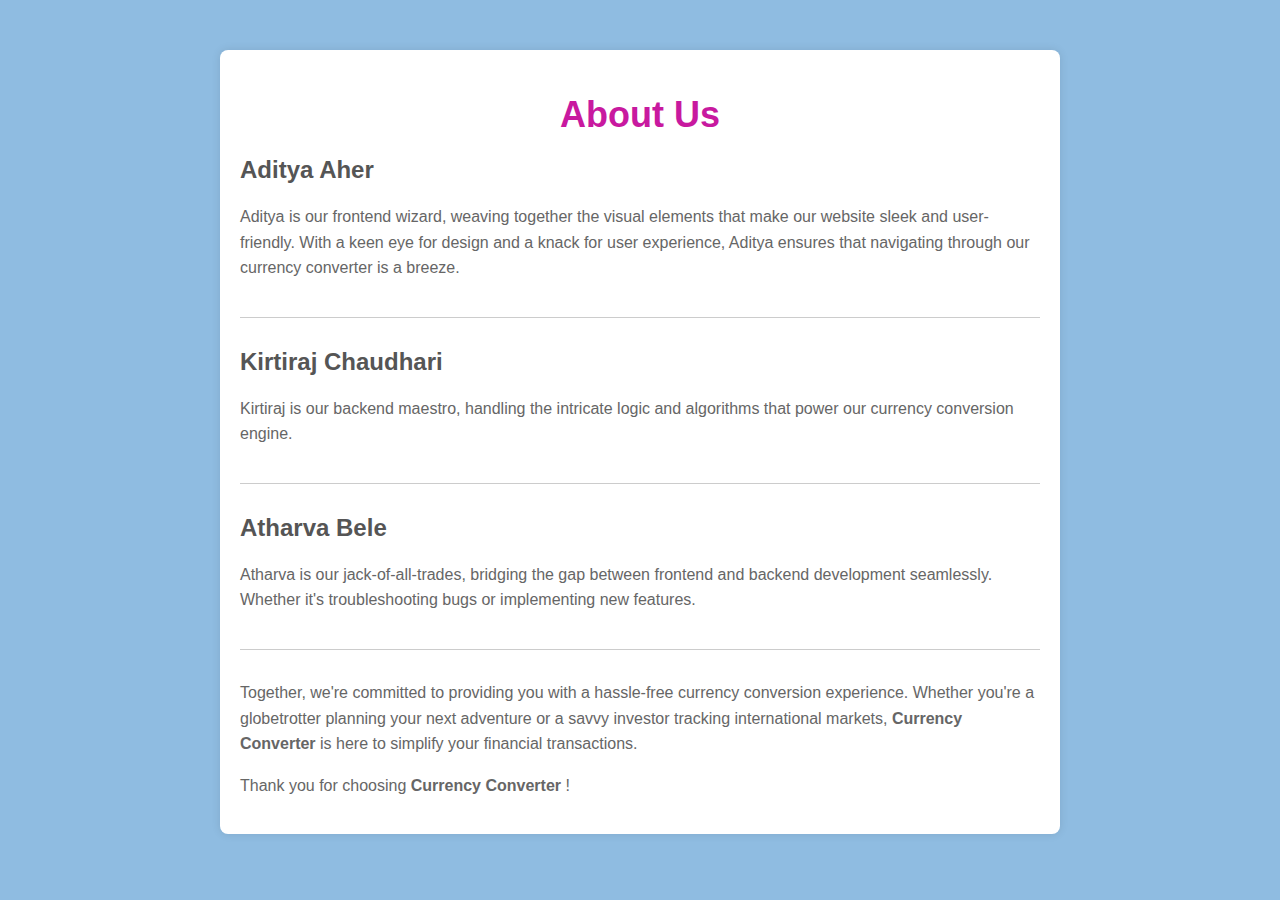
<file: about.html>
<!DOCTYPE html>
<html lang="en">
<head>
    <meta charset="UTF-8">
    <meta name="viewport" content="width=device-width, initial-scale=1.0">
    <title>About Us</title>
    <style>
        body {
            font-family: 'Segoe UI', Tahoma, Geneva, Verdana, sans-serif;
            margin: 0;
            padding: 0;
            background-color: rgb(143, 188, 225);
            color: #333;
        }
        .container {
            max-width: 800px;
            margin: 50px auto;
            padding: 20px;
            background-color: #fff;
            border-radius: 8px;
            box-shadow: 0 0 10px rgba(0, 0, 0, 0.1);
        }
        h1 {
            text-align: center;
            margin-bottom: 20px;
            color: #c8199f;
            font-size: 36px;
        }
        h2 {
            color: #555;
            font-size: 24px;
        }
        .team-member {
            margin-bottom: 30px;
            border-bottom: 1px solid #ccc;
            padding-bottom: 20px;
        }
        .team-member:last-child {
            border-bottom: none;
            padding-bottom: 0;
            margin-bottom: 0;
        }
        p {
            line-height: 1.6;
            color: #666;
        }
    </style>
</head>
<body>
    <div class="container">
        <h1>About Us</h1>
        <div class="team-member">
            <h2>Aditya Aher</h2>
            <p>Aditya is our frontend wizard, weaving together the visual elements that make our website sleek and user-friendly. With a keen eye for design and a knack for user experience, Aditya ensures that navigating through our currency converter is a breeze.</p>
        </div>
        <div class="team-member">
            <h2>Kirtiraj Chaudhari</h2>
            <p>Kirtiraj is our backend maestro, handling the intricate logic and algorithms that power our currency conversion engine.</p>
        </div>
        <div class="team-member">
            <h2>Atharva Bele</h2>
            <p>Atharva is our jack-of-all-trades, bridging the gap between frontend and backend development seamlessly. Whether it's troubleshooting bugs or implementing new features.</p>
        </div>
        <p>Together, we're committed to providing you with a hassle-free currency conversion experience. Whether you're a globetrotter planning your next adventure or a savvy investor tracking international markets, <strong>Currency Converter</strong> is here to simplify your financial transactions.</p>
        <p>Thank you for choosing <strong>Currency Converter </strong>!</p>
    </div>
</body>
</html>
</file>
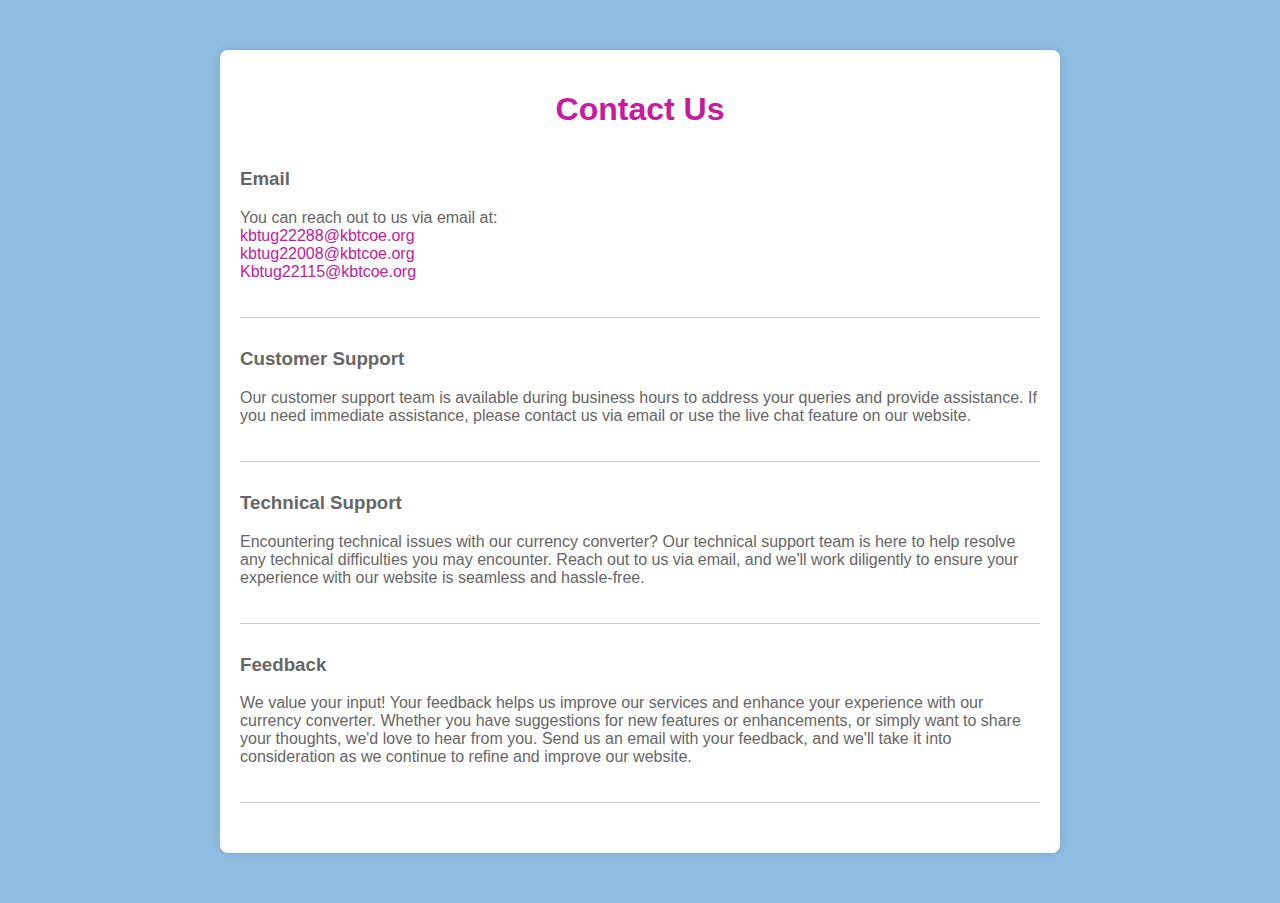
<file: contact.html>
<!DOCTYPE html>
<html lang="en">
<head>
    <meta charset="UTF-8">
    <meta name="viewport" content="width=device-width, initial-scale=1.0">
    <title>Contact Us</title>
    <style>
    body {
        font-family: 'Segoe UI', Tahoma, Geneva, Verdana, sans-serif;
        padding: 0;
        background-color: rgb(143, 188, 225);
        color: #333;
        margin: 0;
    }

    .container {
        max-width: 800px;
        padding: 20px;
        background-color: #fff;
        border-radius: 8px;
        box-shadow: 0 0 10px rgba(0, 0, 0, 0.1);
        margin: 50px auto;
    }

    h1 {
        text-align: center;
        margin-bottom: 40px;
        color: #c8199f;
    }

    .contact-info {
            margin-bottom: 30px;
            border-bottom: 1px solid #ccc;
            padding-bottom: 20px;
    }

    .contact-info h3 {
        color: #666;
    }

    .contact-info p {
        color: #666;
    }

    .contact-info a {
        color: #c8199f;
        text-decoration: none;
    }

    .contact-info a:hover {
        text-decoration: underline;
    }

    </style>
</head>
<body>
    <section id="contact" class="contact-section">
        <div class="container">
            <h1>Contact Us</h1>
            <div class="contact-details">
                <div class="contact-info">
                    <h3>Email</h3>
                    <p>You can reach out to us via email at:
                        <br>
                        <a href="mailto:kbtug22288@kbtcoe.org">kbtug22288@kbtcoe.org</a>
                        <br>
                        <a href="mailto:kbtug22008@kbtcoe.org">kbtug22008@kbtcoe.org</a>
                        <br>
                        <a href="mailto:Kbtug22115@kbtcoe.org">Kbtug22115@kbtcoe.org</a>
                    </p>
                </div>
                <div class="contact-info">
                    <h3>Customer Support</h3>
                    <p>Our customer support team is available during business hours to address your queries and provide assistance. If you need immediate assistance, please contact us via email or use the live chat feature on our website.</p>
                </div>
                <div class="contact-info">
                    <h3>Technical Support</h3>
                    <p>Encountering technical issues with our currency converter? Our technical support team is here to help resolve any technical difficulties you may encounter. Reach out to us via email, and we'll work diligently to ensure your experience with our website is seamless and hassle-free.</p>
                </div>
                <div class="contact-info">
                    <h3>Feedback</h3>
                    <p>We value your input! Your feedback helps us improve our services and enhance your experience with our currency converter. Whether you have suggestions for new features or enhancements, or simply want to share your thoughts, we'd love to hear from you. Send us an email with your feedback, and we'll take it into consideration as we continue to refine and improve our website.</p>
                </div>
            </div>
        </div>
    </section>
    
</body>
</html>
</file>
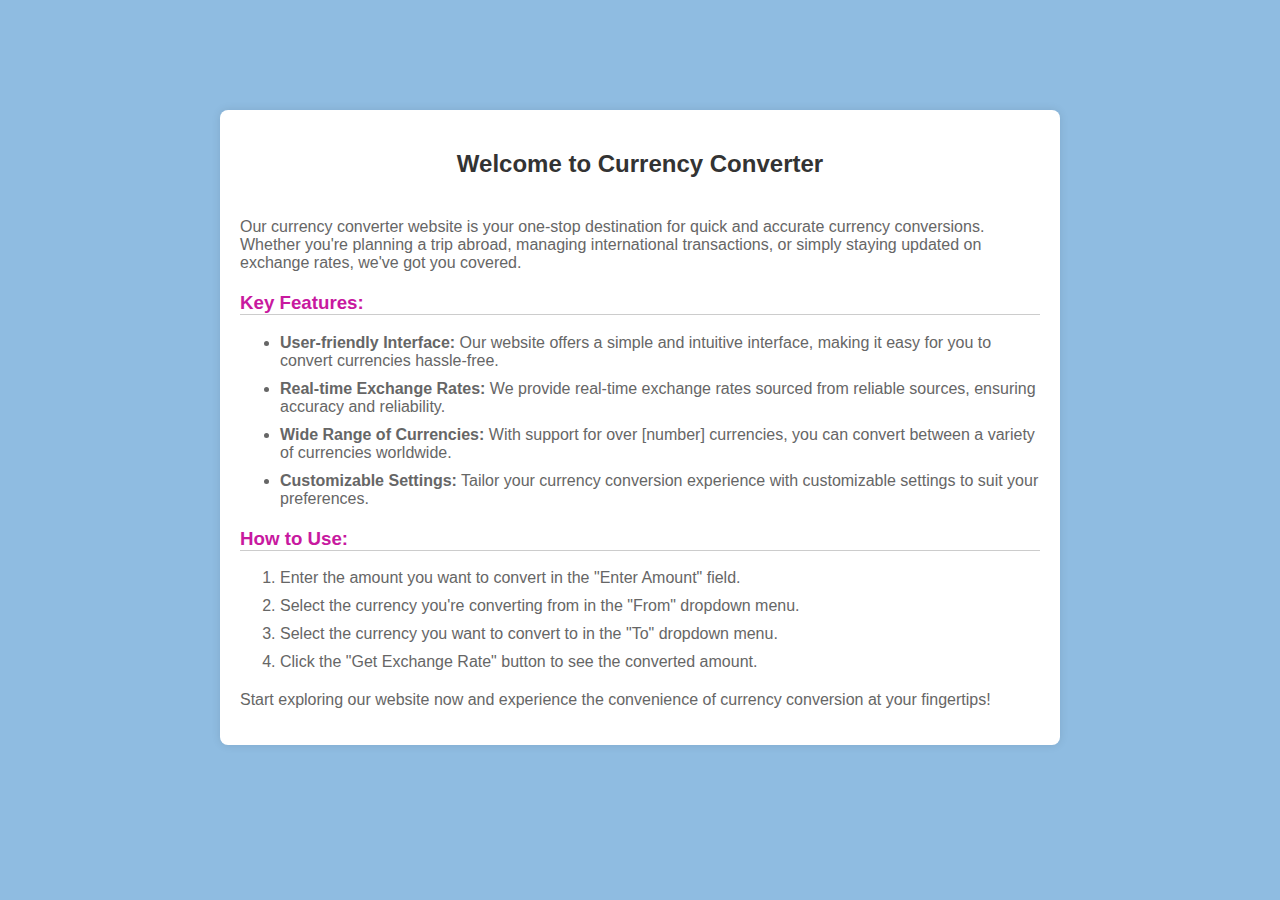
<file: home.html>
<!DOCTYPE html>
<html lang="en">
<head>
    <meta charset="UTF-8">
    <meta name="viewport" content="width=device-width, initial-scale=1.0">
    <title>Home</title>
    <style>
    body {
        margin: 0;
        padding: 0;
        background-color: rgb(143, 188, 225);
        color: #333;
        font-family: 'Segoe UI', Tahoma, Geneva, Verdana, sans-serif;
    }
    .section {
     
    padding: 60px 0;
    }

    .container {
        max-width: 800px;
        padding: 20px;
        background-color: #fff;
        border-radius: 8px;
        box-shadow: 0 0 10px rgba(0, 0, 0, 0.1);
        margin: 50px auto;
    }

    h2 {
        text-align: center;
        margin-bottom: 40px;
        color: #333;
    }

    .section-content {
        color: #666;
    }

    .section-content h3 {
        color: #c8199f;
        margin-top: 20px;
        border-bottom: 1px solid #ccc;
    }

    .section-content ul, .section-content ol {
        margin-bottom: 20px;
    }

    .section-content ul li, .section-content ol li {
        margin-bottom: 10px;
    }
    </style>
</head>
<body>
    <section id="home" class="section">
        <div class="container">
            <h2>Welcome to Currency Converter</h2>
            <div class="section-content">
                <p>Our currency converter website is your one-stop destination for quick and accurate currency conversions. Whether you're planning a trip abroad, managing international transactions, or simply staying updated on exchange rates, we've got you covered.</p>
                <h3>Key Features:</h3>
                <ul>
                    <li><strong>User-friendly Interface:</strong> Our website offers a simple and intuitive interface, making it easy for you to convert currencies hassle-free.</li>
                    <li><strong>Real-time Exchange Rates:</strong> We provide real-time exchange rates sourced from reliable sources, ensuring accuracy and reliability.</li>
                    <li><strong>Wide Range of Currencies:</strong> With support for over [number] currencies, you can convert between a variety of currencies worldwide.</li>
                    <li><strong>Customizable Settings:</strong> Tailor your currency conversion experience with customizable settings to suit your preferences.</li>
                </ul>
                <h3>How to Use:</h3>
                <ol>
                    <li>Enter the amount you want to convert in the "Enter Amount" field.</li>
                    <li>Select the currency you're converting from in the "From" dropdown menu.</li>
                    <li>Select the currency you want to convert to in the "To" dropdown menu.</li>
                    <li>Click the "Get Exchange Rate" button to see the converted amount.</li>
                </ol>
                <p>Start exploring our website now and experience the convenience of currency conversion at your fingertips!</p>
            </div>
        </div>
    </section>
    
</body>
</html>
</file>
